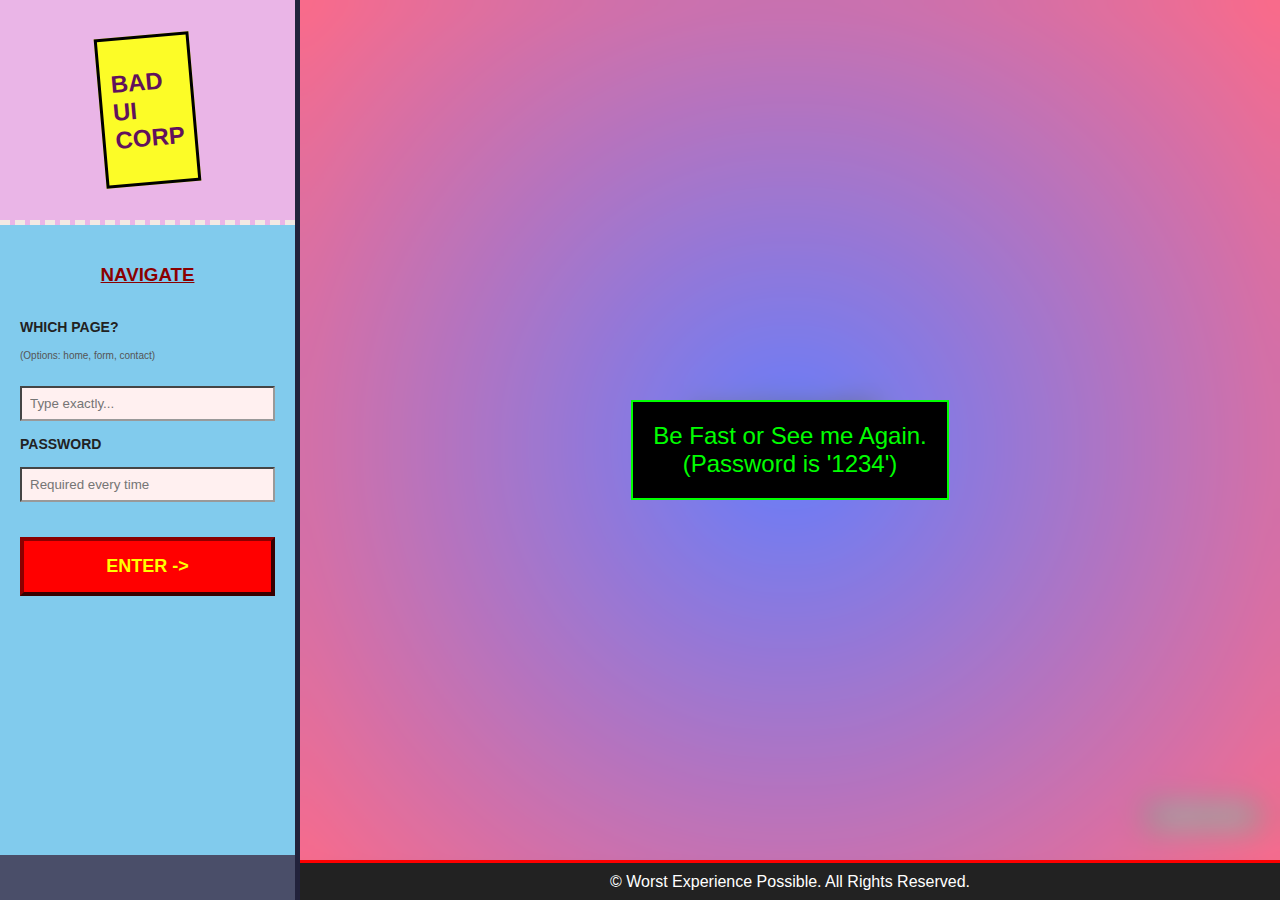
<file: Day5/index.html>
<!DOCTYPE html>
<html lang="en">
<head>
    <meta charset="UTF-8">
    <meta name="viewport" content="width=device-width, initial-scale=1.0">
    <title>Worst UI Experience</title>
    <style>
        /* RESET & BASIC SETUP */
        * {
            box-sizing: border-box;
        }

        body {
            margin: 0;
            padding: 0;
            font-family: 'Comic Sans MS', 'Chalkboard SE', sans-serif; /* The font of champions */
            overflow: hidden; /* No body scroll */
            height: 100vh;
            display: flex;
        }

        /* --- LEFT SIDEBAR (VERTICAL HEADER) --- */
        .sidebar {
            width: 300px;
            height: 100vh;
            background-color: #4a4e69;
            border-right: 5px solid #22223b;
            display: flex;
            flex-direction: column;
        
        }

        /* Top Part: Logo */
        .sidebar-top {
            height: 25%;
            background-color:  rgb(234, 181, 231);
            display: flex;
            flex-direction: column;
            justify-content: center;
            align-items: center;
            border-bottom: 5px dashed #f2e9e4;
        }

        .logo-box {
            background-color: rgb(252, 252, 39);
            color: rgb(97, 17, 92);
            padding: 10px;
            transform: rotate(-5deg);
            border: 3px solid black;
        }

        /* Bottom Part: Nav Bar (The Trap) */
        .sidebar-bottom {
            height: 70%;
            padding: 20px;
            background-color: #81cbed;
            display: flex;
            flex-direction: column;
            gap: 15px;
        }

        .nav-label {
            font-size: 14px;
            font-weight: bold;
            color: #222;
        }

        input[type="text"], input[type="password"] {
            width: 100%;
            padding: 8px;
            border: 2px inset #999;
            background: #fff0f0;
        }

        .available-pages {
            font-size: 10px;
            color: #555;
            margin-bottom: 10px;
        }

        /* The Red Enter Button */
        #enter-btn {
            background-color: red;
            color: yellow; 
            border: 4px outset darkred;
            padding: 15px;
            font-size: 18px;
            cursor: pointer; /* Keeps standard cursor to confuse clickability */
            margin-top: 20px;
            text-transform: uppercase;
            font-weight: bold;
            
        }

        #enter-btn:active {
            border-style: inset;
            transform: translate(2px, 2px);
        }

        /* --- RIGHT CONTENT AREA --- */
        .content-container {
            flex-grow: 1;
            height: 100vh;
            position: relative;
            background-color: #333;
            /* The fake scrollbar trick */
            overflow-y: scroll; 
        }

        /* Hide content initially with blur */
        .blur-overlay {
            position: absolute;
            top: 0;
            left: 0;
            width: 100%;
            height: 100vh; /* Fixed viewport height */
            backdrop-filter: blur(15px);
            z-index: 50;
            display: flex;
            justify-content: center;
            align-items: center;
            background: rgba(255, 255, 255, 0.2);
            pointer-events: none; /* Let clicks pass through if needed, but visually blocked */
        }
        
        .teaser-text {
            background: black;
            color: lime;
            padding: 20px;
            font-size: 24px;
            border: 2px solid lime;
            text-align: center;
        }

        /* SECTIONS styling */
        .section {
            height: 100vh;
            width: 100%;
            display: flex;
            flex-direction: column;
            justify-content: center;
            align-items: center;
            position: relative;
            /* The gradient requirement */
            background: radial-gradient(circle, rgba(63,94,251,1) 0%, rgba(252,70,107,1) 100%);
            border-bottom: 10px solid #000;
        }

        .section h1 {
            font-size: 4rem;
            text-shadow: 2px 2px 0 #fff, -1px -1px 0 #fff, 1px -1px 0 #fff, -1px 1px 0 #fff, 1px 1px 0 #fff;
            color: #000;
        }

        /* Manual Logout Button */
        .logout-btn {
            position: absolute;
            bottom: 60px; /* Above footer */
            right: 20px;
            background: grey;
            color: white;
            padding: 5px 10px;
            border: 1px solid black;
            cursor: help; /* Confusing cursor */
        }

        /* --- FOOTER --- */
        .footer {
            position: fixed;
            bottom: 0;
            left: 300px; /* Offset by sidebar width */
            right: 0;
            height: 40px;
            background-color: #222;
            color: #fff;
            display: flex;
            align-items: center;
            justify-content: center;
            z-index: 200;
            border-top: 3px solid red;
        }

        /* --- POPUP MODAL --- */
        #time-modal {
            display: none;
            position: fixed;
            top: 50%;
            left: 50%;
            transform: translate(-50%, -50%);
            background: orange;
            border: 5px double blue;
            padding: 30px;
            z-index: 300;
            text-align: center;
            box-shadow: 10px 10px 0px rgba(0,0,0,0.5);
        }

        /* Form styling for the "Form" section */
        .ugly-form input {
            display: block;
            margin: 10px;
            padding: 10px;
            width: 300px;
        }
        /* SUBMIT BUTTON STYLING */
.submit-btn {
    background-color: #00ff00; /* Neon Green */
    color: #000;
    border: 5px dotted #ff00ff; /* Neon Pink dots */
    padding: 15px 30px;
    font-family: 'Courier New', Courier, monospace;
    font-weight: bold;
    cursor: progress; /* Shows a 'loading' circle even when hovering */
    margin-top: 20px;
    text-transform: uppercase;
    box-shadow: 5px 5px 0px #000;
}

.submit-btn:hover {
    background-color: #ff00ff;
    color: #fff;
    border-color: #00ff00;
    transform: scale(0.95); /* Shrinks instead of growing */
}

.submit-btn:active {
    background-color: red;
    border-style: solid;
}
       
    </style>
</head>
<body>

    <div class="sidebar">
        <div class="sidebar-top">
            <div class="logo-box">
                <h2>BAD<br>UI<br>CORP</h2>
            </div>
        </div>
        <div class="sidebar-bottom">
            <h3 style="color: darkred; text-align: center; text-decoration: underline;">NAVIGATE</h3>
            
            <label class="nav-label">WHICH PAGE?</label>
            <div class="available-pages">(Options: home, form, contact)</div>
            <input type="text" id="page-input" placeholder="Type exactly...">

            <label class="nav-label">PASSWORD</label>
            <input type="password" id="pass-input" placeholder="Required every time">

            <button id="enter-btn">ENTER -></button>
            <div id="error-msg" style="color: red; font-size: 12px; display: none;">Wrong info!</div>
        </div>
    </div>

    <div class="content-container" id="main-container">
        
        <div class="blur-overlay" id="blur-layer">
            <div class="teaser-text">
                Be Fast or See me Again.<br>
                (Password is '1234')
            </div>
        </div>

        <div id="home" class="section">
            <h1>HOME</h1>
            <p></p>
            <button class="logout-btn" onclick="logout()">LOGOUT NOW</button>
        </div>

        <div id="form" class="section">
    <h1>FORM</h1>
    <div class="ugly-form" style="text-align: center;">
        <p style="color: white; font-size: 10px;">(Please fill out in triplicate)</p>
        
        <input type="text" id="useless-input-1" placeholder="Useless Input 1">
        <input type="text" id="useless-input-2" placeholder="Useless Input 2">
        
        <div style="margin: 10px; background: white; display: inline-block; padding: 5px;">
            <input type="checkbox" id="agree-chk"> 
            <label for="agree-chk" style="font-size: 12px; color: black;">I agree to nothing</label>
        </div>
        
        <br>

        <button onclick="submitData()" class="submit-btn">
            SUBMIT QUERY
        </button>
    </div>
    
    <button class="logout-btn" onclick="logout()">LOGOUT NOW</button>
</div>

        <div id="contact" class="section">
            <h1>CONTACT</h1>
            <marquee direction="up" style="height: 100px; background: white; border: 1px solid black;">
                Call us: 8848737657<br>
                Email: abcd@gmail.com
            </marquee>
            <button class="logout-btn" onclick="logout()">LOGOUT NOW</button>
        </div>

    </div>

    <div class="footer">
        &copy; Worst Experience Possible. All Rights Reserved.
    </div>

    <div id="time-modal">
        <h3>WAIT!</h3>
        <p>For how many minutes do you want to be on this page?</p>
        <input type="number" id="minutes-input" min="1" max="5" value="1">
        <br><br>
        <button onclick="confirmEntry()">START TIMER</button>
    </div>

    <script>
        // DOM ELEMENTS
        const mainContainer = document.getElementById('main-container');
        const blurLayer = document.getElementById('blur-layer');
        const enterBtn = document.getElementById('enter-btn');
        const pageInput = document.getElementById('page-input');
        const passInput = document.getElementById('pass-input');
        const errorMsg = document.getElementById('error-msg');
        const timeModal = document.getElementById('time-modal');
        const minInput = document.getElementById('minutes-input');

        // STATE
        let currentTargetSection = null;
        let sessionTimer = null;
        const PASSWORD = "1234";

        // 1. SCROLL HIJACKING
        // We show the scrollbar (CSS overflow-y: scroll) but prevent user from using it
        mainContainer.addEventListener('scroll', (e) => {
            // Immediately force scroll back to current section or top
            if(!currentTargetSection) {
                 mainContainer.scrollTop = 0;
            } else {
                const el = document.getElementById(currentTargetSection);
                if(el) mainContainer.scrollTop = el.offsetTop;
            }
        });
        
        // Prevent mousewheel entirely just to be annoying
        mainContainer.addEventListener('wheel', (e) => {
            e.preventDefault();
        }, { passive: false });


        // 2. NAVIGATION LOGIC
        enterBtn.addEventListener('click', () => {
            const page = pageInput.value.toLowerCase().trim();
            const pass = passInput.value;

            // Strict Validation
            if (pass !== PASSWORD) {
                alert("WRONG PASSWORD! ACCESS DENIED.");
                errorMsg.style.display = 'block';
                return;
            }
            
            if (['home', 'form', 'contact'].includes(page)) {
                errorMsg.style.display = 'none';
                currentTargetSection = page;
                // Show the time modal
                timeModal.style.display = 'block';
            } else {
                alert("That page does not exist. Try 'home', 'form', or 'contact'.");
            }
        });


        // 3. CONFIRM ENTRY & TIMER
        function confirmEntry() {
            const minutes = parseFloat(minInput.value);
            if (!minutes || minutes <= 0) {
                alert("Enter a valid time.");
                return;
            }

            // Hide modal
            timeModal.style.display = 'none';

            // Remove Blur
            blurLayer.style.display = 'none';

            // Navigate (Scroll) to section
            const targetEl = document.getElementById(currentTargetSection);
            // We temporarily allow scroll just to set the position
            mainContainer.scrollTop = targetEl.offsetTop;

            // Set Timer for Auto-Logout
            alert(`You have ${minutes} minute(s). Clock starts now.`);
            
            if(sessionTimer) clearTimeout(sessionTimer);
            
            sessionTimer = setTimeout(() => {
                alert("TIME IS UP! LOGGING OUT.");
                logout();
            }, minutes * 60 * 1000);

            // Clear inputs because user must re-enter every time
            pageInput.value = "";
            passInput.value = "";
        }

        // 4. LOGOUT LOGIC
        function logout() {
            // Reset everything
            currentTargetSection = null;
            if(sessionTimer) clearTimeout(sessionTimer);
            
            // Bring back blur
            blurLayer.style.display = 'flex';
            
            // Scroll to top
            mainContainer.scrollTop = 0;
            
            alert("You have been logged out.");
        }
        function submitData() {
    // 1. Get Values
    const val1 = document.getElementById('useless-input-1').value;
    const val2 = document.getElementById('useless-input-2').value;
    const isAgreed = document.getElementById('agree-chk').checked;

    // 2. Annoying Validation
    if (!val1 || !val2) {
        alert("ERROR: You cannot submit emptiness to the void.");
        return;
    }

    if (!isAgreed) {
        alert("HALT: You must agree to the terms you didn't read.");
        return;
    }

    // 3. The 'Worst UI' Submission Process
    // Ask for confirmation twice
    let confirm1 = confirm("Are you sure you want to submit?");
    if (confirm1) {
        let confirm2 = confirm("Are you absolutely, positively sure?");
        if (confirm2) {
            // Fake loading delay
            const btn = document.querySelector('.submit-btn');
            const originalText = btn.innerText;
            
            btn.innerText = "UPLOADING TO NOWHERE...";
            btn.disabled = true; // Disable button

            setTimeout(() => {
                // Success Message (That looks like an error)
                alert("Alert: Submission Successful.\n\nData sent to: /dev/null");
                
                // Clear the form (Frustrating if they wanted to save it)
                document.getElementById('useless-input-1').value = "";
                document.getElementById('useless-input-2').value = "";
                document.getElementById('agree-chk').checked = false;
                
                // Reset Button
                btn.innerText = originalText;
                btn.disabled = false;
            }, 2000); // 2 second delay
        }
    }
}

    </script>
</body>
</html>
</file>
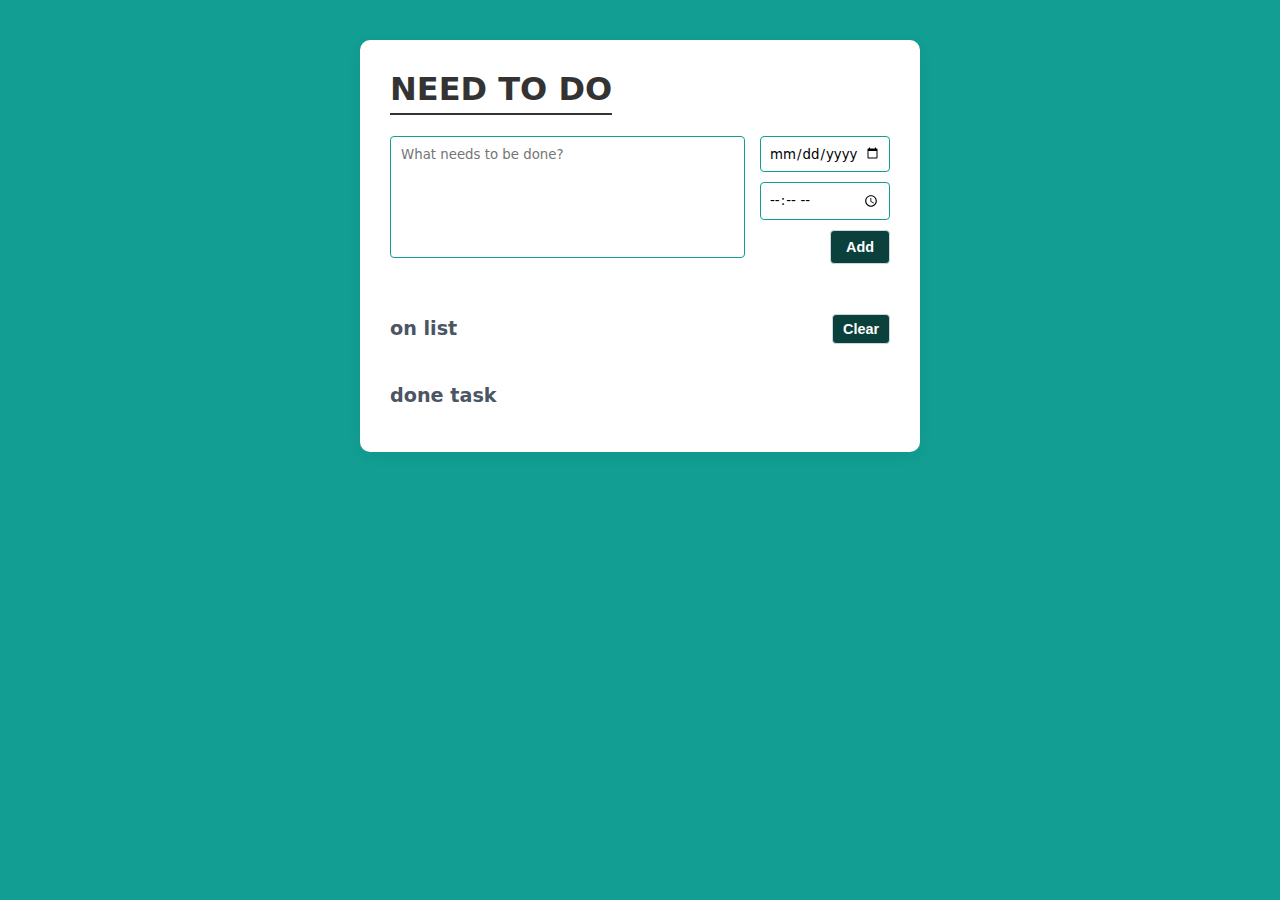
<file: Day8-jsevent/ToDoList/index.html>
<!DOCTYPE html>
<html lang="en">
<head>
    <meta charset="UTF-8">
    <meta name="viewport" content="width=device-width, initial-scale=1.0">
    <title>Need To Do</title>
    <style>
        /* CSS Styling */
        body {
            font-family: system-ui, -apple-system, sans-serif;
            background-color: #129e92;
            color: #333;
            display: flex;
            justify-content: center;
            padding: 40px 20px;
            margin: 0;
        }

        .app-container {
            background-color: #fff;
            padding: 30px;
            border-radius: 10px;
            box-shadow: 0 4px 15px rgba(0, 0, 0, 0.05);
            width: 100%;
            max-width: 500px;
        }

        h1 {
            text-transform: uppercase;
            border-bottom: 2px solid #333;
            display: inline-block;
            margin-top: 0;
            padding-bottom: 5px;
        }

        /* Input Layout */
        .input-section {
            display: flex;
            gap: 15px;
            margin-bottom: 15px;
        }

        textarea {
            flex-grow: 1;
            height: 100px;
            padding: 10px;
            border: 1.5px solid #129e92;
            border-radius: 4px;
            resize: none;
            font-family: inherit;
        }

        .datetime-inputs {
            display: flex;
            flex-direction: column;
            gap: 10px;
            width: 130px;
        }

        input[type="date"], input[type="time"] {
            padding: 8px;
            border: 1.5px solid #129e92;
            border-radius: 4px;
            font-family: inherit;
        }

        .add-btn-container {
            display: flex;
            justify-content: flex-end;
            margin-bottom: 30px;
        }

        /* Lists & Task Items */
        .list-header {
            display: flex;
            justify-content: space-between;
            align-items: center;
            margin-top: 20px;
        }

        h2 {
            font-size: 1.2rem;
            margin: 0;
            color: #4b5563;
        }

        ul {
            list-style-type: none;
            padding: 0;
            margin: 15px 0;
        }

        .task-item {
            border: 1px solid #0a413c;
            border-radius: 6px;
            padding: 12px;
            margin-bottom: 10px;
            display: flex;
            justify-content: space-between;
            align-items: center;
            background-color: linear-gradient(to right,#0a413c, #10b981);
        }

        .task-content {
            display: flex;
            flex-direction: column;
            gap: 4px;
        }

        .task-text {
            font-weight: 500;
        }

        .task-meta {
            font-size: 0.8rem;
            color: #6b7280;
        
        }

        .task-actions {
            display: flex;
            gap: 5px;
        }

        /* Buttons */
        button {
            cursor: pointer;
            border: 1px solid #d1d5db;
            background-color: #fff;
            padding: 6px 10px;
            border-radius: 4px;
            font-size: 0.9rem;
            transition: background-color 0.2s;
        }

        .btn-add:hover { background-color: #29b647; }
        .btn-clear:hover{
                background-color: #ca0808; 
                
        }
        .btn-clear{
            
             background-color: #0a413c; 
             color: white; 
             font-weight: bold;
             }
        .btn-add {
            background-color: #0a413c;
            padding: 8px 15px;
            font-weight: bold;
            color: white;
        }

        .btn-done { background-color: #10b981;; font-weight: bold; }
        .btn-delete { background-color: #ef4444; }
        .btn-edit { background-color: #3b82f6; }
        .btn-undo { background-color: #f59e0b; }
        
        /* Edit Mode Input */
        .edit-input {
            width: 100%;
            padding: 5px;
            font-family: inherit;
        }
    </style>
</head>
<body>

    <div class="app-container">
        <h1>Need To Do</h1>

        <div class="input-section">
            <textarea id="taskDesc" placeholder="What needs to be done?"></textarea>
            <div class="datetime-inputs">
                <input type="date" id="taskDay" title="Day">
                <input type="time" id="taskTime" title="Time">    
            <div class="add-btn-container">
            <button class="btn-add" onclick="addTask()">Add</button>
        </div>
    </div>
        </div>
        

        <div class="list-header">
            <h2>on list</h2>
            <button onclick="clearPending()" class="btn-clear" >Clear</button>
        </div>
        <ul id="pendingList"></ul>

        <div class="list-header" style="margin-top: 40px;">
            <h2>done task</h2>
        </div>
        <ul id="doneList"></ul>
    </div>

    <script src="todo.js"></script>

</body>
</html>
</file>
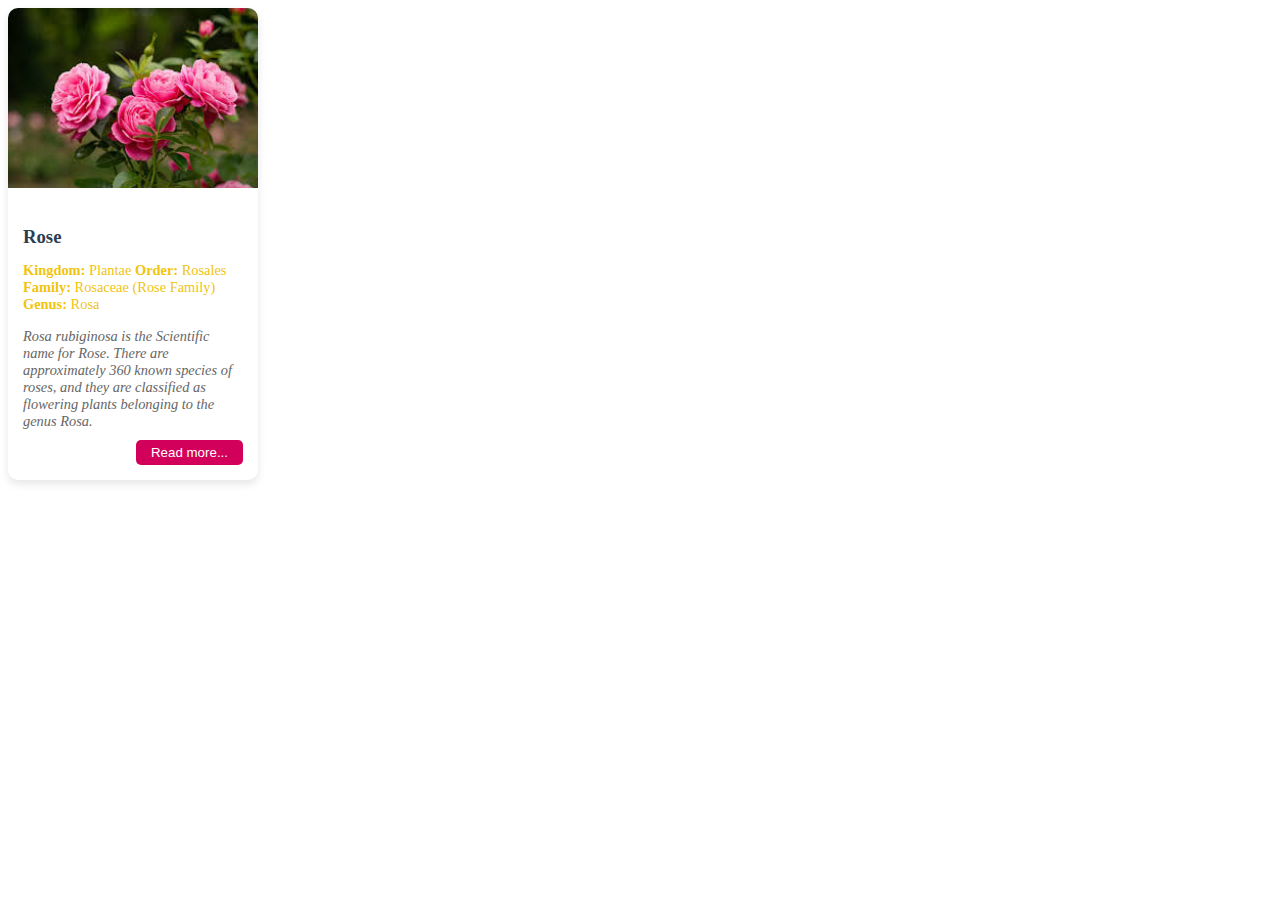
<file: Day10-respnavbar/utilitycheck.html>
<!DOCTYPE html>
<html lang="en">
<head>
    <meta charset="UTF-8">
    <meta name="viewport" content="width=device-width, initial-scale=1.0">
    <title>FlowerCard</title>
    <link rel="stylesheet" href="style2.css" />
</head>
<body>
     <div class="flower align">
            <img src="rose.jpg" alt="Rose" />
            <div class="card-info pdg">
              <h3>Rose</h3>
              <div class="source mgb"><p><b>Kingdom:</b> Plantae  <b>Order:</b> Rosales <b>Family:</b> Rosaceae (Rose Family) <b>Genus:</b> Rosa</p></div>
              <p class="info">Rosa rubiginosa is the Scientific name for Rose. There are approximately 360 known species of roses, and they are classified as flowering plants belonging to the genus Rosa.</p>
              <button class="read-btn bg-c">Read more...</button>
            </div>
          </div>
        
</body>
</html>
</file>
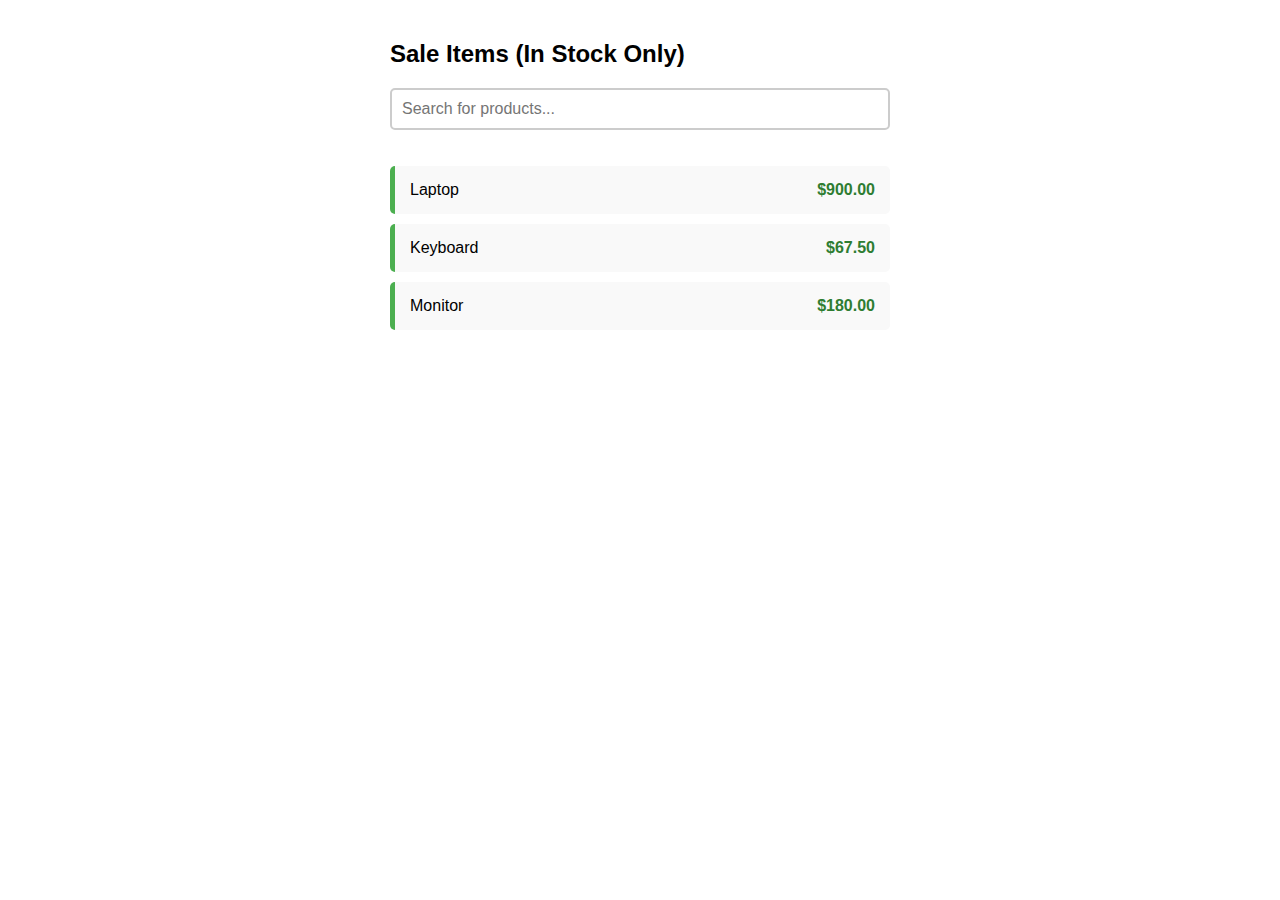
<file: Day9-array/prod.html>
<!DOCTYPE html>
<html lang="en">
<head>
    <meta charset="UTF-8">
    <meta name="viewport" content="width=device-width, initial-scale=1.0">
    <title>Filtered Sale Items</title>
    <style>
        body {
            font-family: sans-serif;
            padding: 20px;
            max-width: 500px;
            margin: 0 auto;
        }
        #searchBar {
            width: 100%;
            padding: 10px;
            margin-bottom: 20px;
            font-size: 16px;
            border: 2px solid #ccc;
            border-radius: 5px;
            box-sizing: border-box; /* Ensures padding doesn't affect 100% width */
        }
        #productList {
            list-style-type: none;
            padding: 0;
        }
        .product-card {
            background-color: #f9f9f9;
            padding: 15px;
            margin-bottom: 10px;
            border-radius: 5px;
            border-left: 5px solid #4CAF50;
            display: flex;
            justify-content: space-between;
        }
        .price {
            font-weight: bold;
            color: #2e7d32;
        }
        .no-results {
            color: #777;
            font-style: italic;
        }
    </style>
</head>
<body>

    <h2>Sale Items (In Stock Only)</h2>
    
    <input type="text" id="searchBar" placeholder="Search for products...">

    <ul id="productList"></ul>

    <script>
        // 1. The original array of objects
        const products = [
            { id: 1, name: "Laptop", price: 1000, inStock: true },
            { id: 2, name: "Mouse", price: 25, inStock: false },
            { id: 3, name: "Keyboard", price: 75, inStock: true },
            { id: 4, name: "Monitor", price: 200, inStock: true },
            { id: 5, name: "Webcam", price: 50, inStock: false }
        ];

        // 2. Select DOM Elements
        const searchBar = document.getElementById('searchBar');
        const productList = document.getElementById('productList');

        // 3. Function to process data and render HTML
        function displayProducts(searchTerm = '') {
            // Clear the list before adding new items
            productList.innerHTML = '';

            // The Filter & Map Chain
            const saleItems = products
                .filter(product => product.inStock === true) // Keep only in-stock items
                .filter(product => product.name.toLowerCase().includes(searchTerm.toLowerCase())) // Keep items matching search
                .map(product => { // Transform remaining items to apply 10% discount
                    return {
                        item: product.name,
                        salePrice: product.price * 0.9
                    };
                });

            // Handle empty results
            if (saleItems.length === 0) {
                productList.innerHTML = '<li class="no-results">No in-stock items match your search.</li>';
                return;
            }

            // Loop through the final saleItems array and create HTML elements
            saleItems.forEach(product => {
                const li = document.createElement('li');
                li.className = 'product-card';
                
                // Using toFixed(2) to make sure the price always shows two decimal places (e.g., $67.50)
                li.innerHTML = `
                    <span>${product.item}</span>
                    <span class="price">$${product.salePrice.toFixed(2)}</span>
                `;
                
                productList.appendChild(li);
            });
        }

        // 4. Listen for typing in the search bar
        searchBar.addEventListener('input', (e) => {
            const textTyped = e.target.value;
            displayProducts(textTyped); 
        });

        // 5. Initial render so items show up before you start typing
        displayProducts();

    </script>
</body>
</html>
</file>
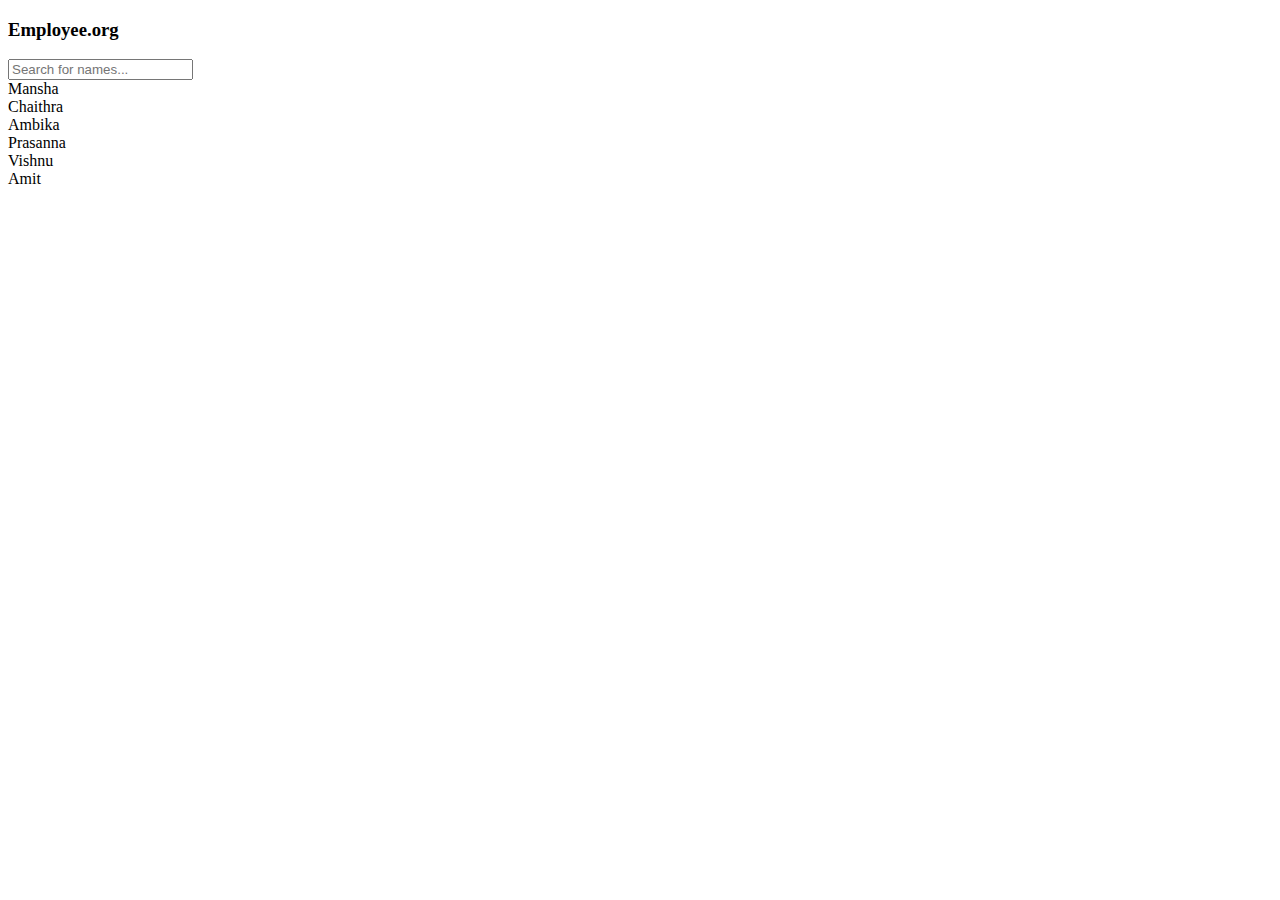
<file: Day9-array/search.html>
<!DOCTYPE html>
<html lang="en">
<head>
    <meta charset="UTF-8">
    <meta name="viewport" content="width=device-width, initial-scale=1.0">
    <title>Search&filter</title>
</head>
<body>
    <h3>Employee.org</h3>
    <input type="text" id="searchInput" placeholder="Search for names...">
    <div id="namesList">
        <!-- <li>Mansha</li>
        <li>Chaithra</li>
        <li>Ambika</li>
        <li>Prasanna</li>
        <li>Vishnu</li> -->
    </div>
    <script src="search.js"></script>
    
</body>
</html>
</file>
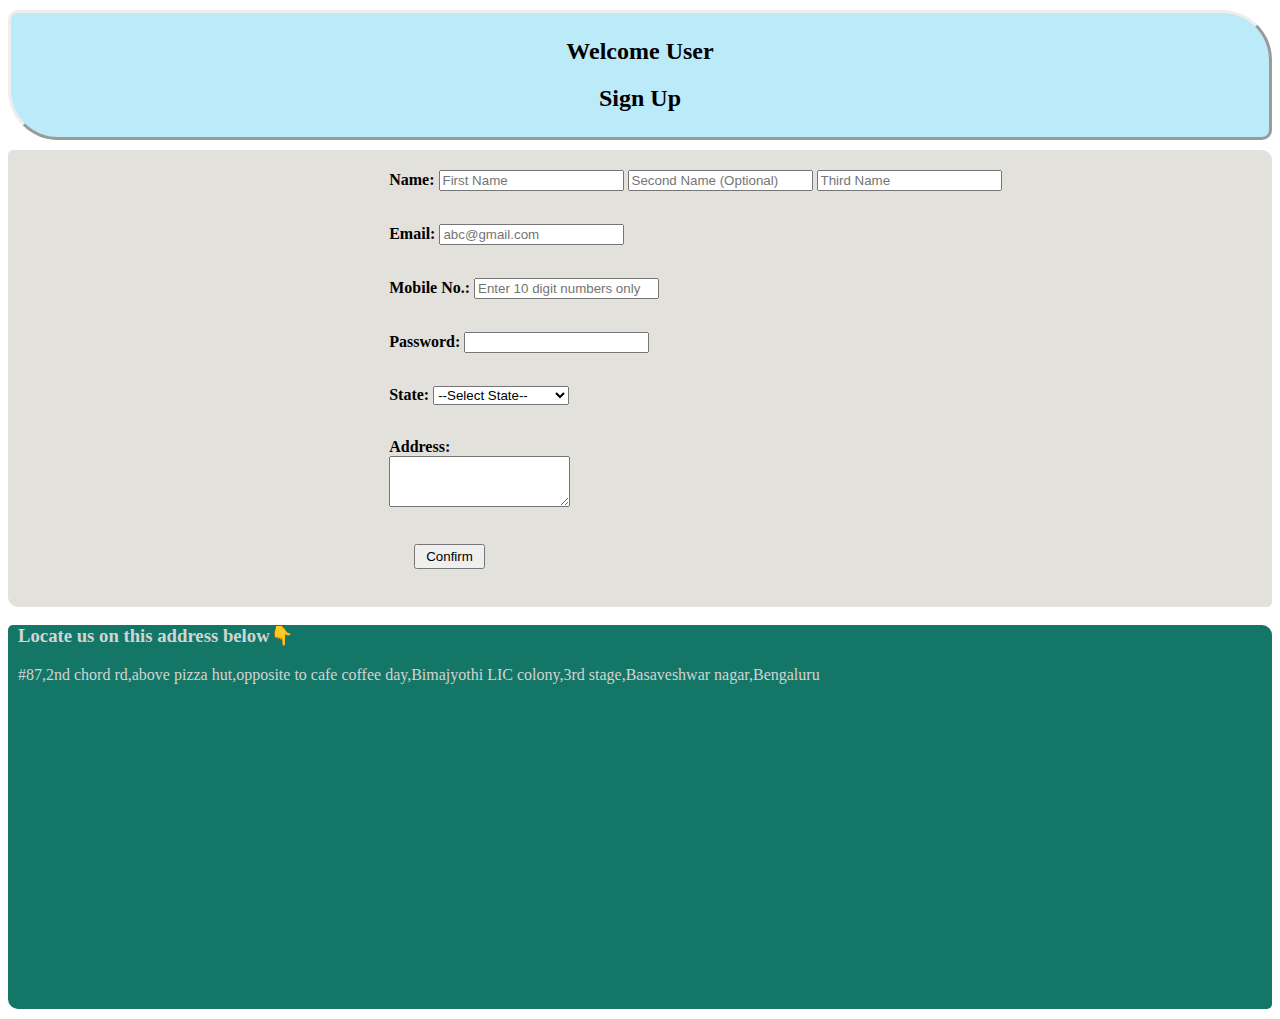
<file: Day1-html/assignment1/signup.html>
<!DOCTYPE html>
<html lang="en">
<head>
    <meta charset="UTF-8">
    <meta name="viewport" content="width=device-width, initial-scale=1.0">
    <title>SignUp Page</title>
</head>
<body style=>
    <header style="background-color: rgba(183, 234, 248, 0.943); border-style:outset; border-radius: 10px 50px; padding: 5px 2px 5px 2px; margin: 10px 0px 10px 0px;">
  <h2 style="font-family:Georgia, 'Times New Roman', Times, serif; text-align: center;">Welcome User</h2><h2 style="text-align: center;">Sign Up</h2></header>
  <section style="background-color: rgb(227, 225, 220); border-radius: 5px 10px; text-align:justify; margin: 5px 0px 5px 0px; padding:10px 5px 10px 5px "><form method="get" style="padding-left: 30%;">
    <div style="margin-bottom:15px; margin-top: 10px;">
    <label for="fname"><b>Name:</b></label>
<input type="text" id="fname" name="fname" placeholder="First Name" required>
<input type="text" id="sname" name="sname" placeholder="Second Name (Optional)">
<input type="text" id="tname" name="tname" placeholder="Third Name" required>
<br><br></div>
<div style="margin-bottom:15px;">
    <label for="email"><b>Email:</b></label>
    <input type="email" id="email" name="email" placeholder="abc@gmail.com" required><br><br>
</div>
<div style="margin-bottom:15px;">
    <label for="mobile"><b>Mobile No.:</b></label>
    <input type="tel" id="mobile" name="mobile" maxlength="10" pattern="\d{10}" placeholder="Enter 10 digit numbers only" required><br><br>
</div>
<div style="margin-bottom:15px;">
    <label for="password"><b>Password:</b></label>
    <input type="password" id="password" name="password" required><br><br>
</div>
<div style="margin-bottom:15px;">
    <label for="state"><b>State:</b></label>
    <select id="state" name="state" required>
      <option value="">--Select State--</option>
      <option value="Andhra Pradesh">Andhra Pradesh</option>
      <option value="Arunachal Pradesh">Arunachal Pradesh</option>
      <option value="Assam">Assam</option>
      <option value="Bihar">Bihar</option>
      <option value="Chhattisgarh">Chhattisgarh</option>
      <option value="Goa">Goa</option>
      <option value="Gujarat">Gujarat</option>
      <option value="Haryana">Haryana</option>
      <option value="Himachal Pradesh">Himachal Pradesh</option>
      <option value="Jharkhand">Jharkhand</option>
      <option value="Karnataka">Karnataka</option>
      <option value="Kerala">Kerala</option>
      <option value="Madhya Pradesh">Madhya Pradesh</option>
      <option value="Maharashtra">Maharashtra</option>
      <option value="Manipur">Manipur</option>
      <option value="Meghalaya">Meghalaya</option>
      <option value="Mizoram">Mizoram</option>
      <option value="Nagaland">Nagaland</option>
      <option value="Odisha">Odisha</option>
      <option value="Punjab">Punjab</option>
      <option value="Rajasthan">Rajasthan</option>
      <option value="Sikkim">Sikkim</option>
      <option value="Tamil Nadu">Tamil Nadu</option>
      <option value="Telangana">Telangana</option>
      <option value="Tripura">Tripura</option>
      <option value="Uttar Pradesh">Uttar Pradesh</option>
      <option value="Uttarakhand">Uttarakhand</option>
      <option value="West Bengal">West Bengal</option>
    </select><br><br>
</div>
<div style="margin-bottom:15px;">
    <label for="address"><b>Address:</b></label><br>
    <textarea id="address" name="address" rows="3" required></textarea><br><br>
</div>
<div style="margin-bottom:10px;">
    <button type="submit" style="padding: 3px 10px; margin-top:0px; margin-left: 25px;">Confirm</button><br><br></div>
  </form>
  </section>
<div style="background-color: rgb(19, 118, 103); border-radius: 5px 10px; padding-left: 10px; padding-bottom: 5px; margin: 10px 0px 10px 0px; color: lightgray;">

  <!-- Embedding Map -->
  <h3>Locate us on this address below👇</h3>
  <p>#87,2nd chord rd,above pizza hut,opposite to cafe coffee day,Bimajyothi LIC colony,3rd stage,Basaveshwar nagar,Bengaluru</p>
  <iframe src="https://www.google.com/maps/embed?pb=!1m18!1m12!1m3!1d11156.603793382643!2d77.52948043755872!3d12.99737850000001!2m3!1f0!2f0!3f0!3m2!1i1024!2i768!4f13.1!3m3!1m2!1s0x3bae3d9bcd2ec80b%3A0xd64c10e204297f9f!2sPizza%20Hut%20%7C%20Basaveshwar%20Nagar%2C%20Bangalore!5e1!3m2!1sen!2sin!4v1770945203131!5m2!1sen!2sin" width="400" height="300" style="border:0;" allowfullscreen="" loading="lazy" referrerpolicy="no-referrer-when-downgrade"></iframe>
</div>
</body>
</html>
</file>
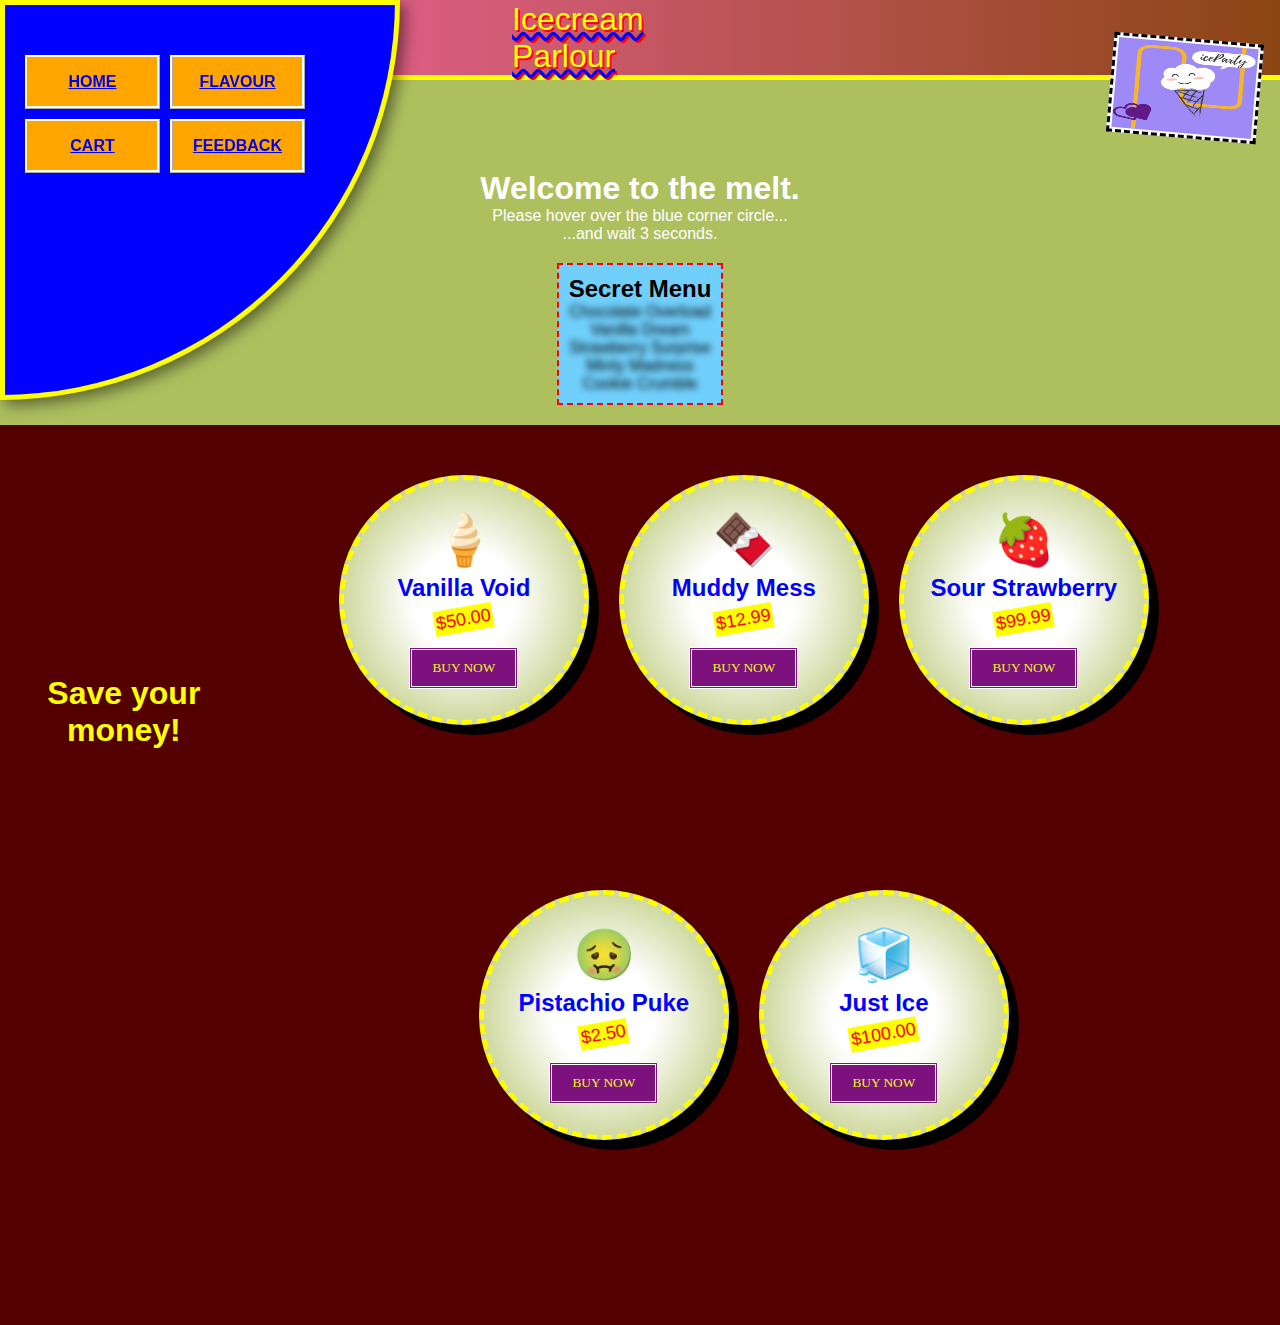
<file: Day5/assignment/index2.html>
<!DOCTYPE html>
<html lang="en">
<head>
    <meta charset="UTF-8">
    <meta name="viewport" content="width=device-width, initial-scale=1.0">
    <title>Icecream Parlour
    </title>
    <link rel="stylesheet" href="style2.css" />
    <link
        href="https://fonts.googleapis.com/css2?family=Roboto:wght@400;700&display=swap"
        rel="stylesheet" />
</head>
<body>

    <div class="header-strip">
        <div class="header-title">Icecream<br>Parlour</div>
        <div class="header-logo"><img src="icewebLogo.png" alt="logo" class="logo" /></div>
    </div>

    <div class="nav-circle-container">
        <div class="hover-hint">HOVER HERE FOR MENU -></div>
        
        <div class="nav-items">
            <div class="nav-btn" ><a href="#home">Home</a></div>
            <div class="nav-btn"><a href="#flavour">Flavour</a></div>
            <div class="nav-btn"><a href="#cart">Cart</a></div>
            <div class="nav-btn"><a href="#feedback">Feedback</a></div>
        </div>
    </div>
<section id="home">
    <div class="main-content">
        <h1>Welcome to the melt.</h1>
        <p>Please hover over the blue corner circle...</p>
        <p>...and wait 3 seconds.</p>

        <div class="secret-menu">
            <h2>Secret Menu</h2>
            <ul class="secret">
                <li>Chocolate Overload</li>
                <li>Vanilla Dream</li>
                <li>Strawberry Surprise</li>
                <li>Minty Madness</li>
                <li>Cookie Crumble</li>
                </ul>
        </div>
    </section>

<section id="flavour">
    <h1 style="color: yellow; margin-bottom: 30px; padding-top: 200px;">Save your money!</h1>
    
    <div class="card-container">
        <div class="ice-cream-card">
            <div class="ice-cream-emoji">🍦</div>
            <div class="flavor-title">Vanilla Void</div>
            <div class="price-tag">$50.00</div>
            <button class="buy-now-btn">BUY NOW</button>
        </div>

        <div class="ice-cream-card">
            <div class="ice-cream-emoji">🍫</div>
            <div class="flavor-title">Muddy Mess</div>
            <div class="price-tag">$12.99</div>
            <button class="buy-now-btn">BUY NOW</button>
        </div>

        <div class="ice-cream-card">
            <div class="ice-cream-emoji">🍓</div>
            <div class="flavor-title">Sour Strawberry</div>
            <div class="price-tag">$99.99</div>
            <button class="buy-now-btn">BUY NOW</button>
        </div>

        <div class="ice-cream-card">
            <div class="ice-cream-emoji">🤢</div>
            <div class="flavor-title">Pistachio Puke</div>
            <div class="price-tag">$2.50</div>
            <button class="buy-now-btn">BUY NOW</button>
        </div>

        <div class="ice-cream-card">
            <div class="ice-cream-emoji">🧊</div>
            <div class="flavor-title">Just Ice</div>
            <div class="price-tag">$100.00</div>
            <button class="buy-now-btn">BUY NOW</button>
        </div>
    </div>
</section>

</body>
</html>
</file>
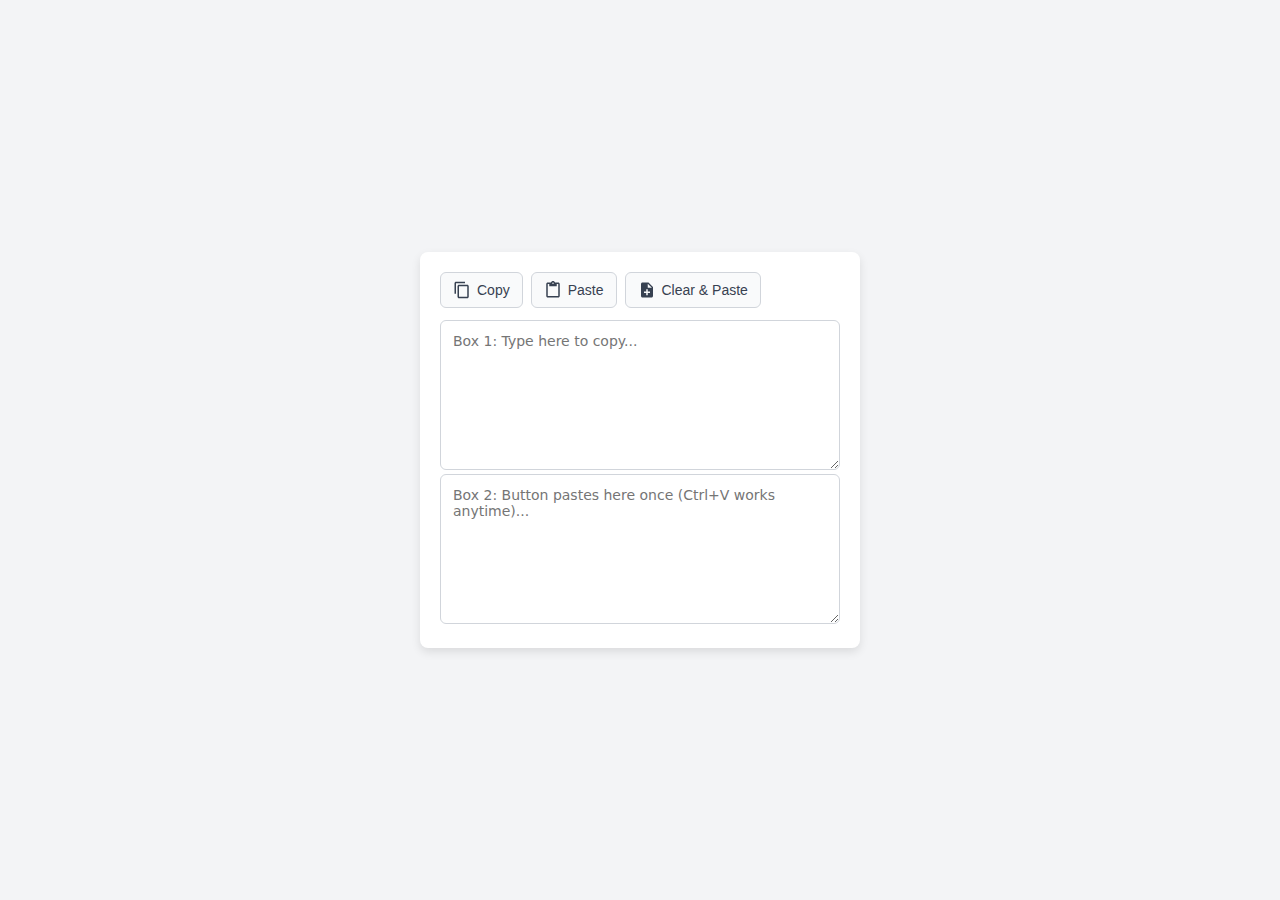
<file: Day7-JS/task/copypaste.html>
<!doctype html>
<html lang="en">
  <head>
    <meta charset="UTF-8" />
    <meta name="viewport" content="width=device-width, initial-scale=1.0" />
    <title>Copy and Paste Clipboard</title>
    <style>
      /* CSS Styling remains the same to ensure identical output */
      body {
        font-family:
          system-ui,
          -apple-system,
          sans-serif;
        display: flex;
        justify-content: center;
        align-items: center;
        height: 100vh;
        margin: 0;
        background-color: #f3f4f6;
      }

      .container {
        background-color: #ffffff;
        padding: 20px;
        border-radius: 8px;
        box-shadow: 0 4px 10px rgba(0, 0, 0, 0.1);
        width: 100%;
        max-width: 400px;
      }

      .toolbar {
        display: flex;
        gap: 8px;
        margin-bottom: 12px;
      }

      button {
        background-color: #f9fafb;
        border: 1px solid #d1d5db;
        border-radius: 6px;
        padding: 8px 12px;
        cursor: pointer;
        display: flex;
        align-items: center;
        gap: 6px;
        font-size: 14px;
        font-weight: 500;
        color: #374151;
        transition: all 0.2s ease;
      }

      button:hover {
        background-color: #e5e7eb;
        border-color: #9ca3af;
      }

      button:active {
        background-color: #d1d5db;
      }

      button svg {
        width: 18px;
        height: 18px;
        fill: currentColor;
      }

      textarea {
        width: 100%;
        height: 150px;
        padding: 12px;
        border: 1px solid #d1d5db;
        border-radius: 6px;
        box-sizing: border-box;
        font-family: inherit;
        font-size: 14px;
        resize: vertical;
        color: #1f2937;
      }

      textarea:focus {
        outline: none;
        border-color: #3b82f6;
        box-shadow: 0 0 0 3px rgba(59, 130, 246, 0.2);
      }

      .toast {
        font-size: 12px;
        color: #10b981;
        margin-left: auto;
        align-self: center;
        opacity: 0;
        transition: opacity 0.3s;
      }
    </style>
  </head>
  <body>
    <div class="container">
      <div class="toolbar">
        <button id="copyBtn" title="Copy to clipboard">
          <svg viewBox="0 0 24 24">
            <path
              d="M16 1H4c-1.1 0-2 .9-2 2v14h2V3h12V1zm3 4H8c-1.1 0-2 .9-2 2v14c0 1.1.9 2 2 2h11c1.1 0 2-.9 2-2V7c0-1.1-.9-2-2-2zm0 16H8V7h11v14z"
            />
          </svg>
          Copy
        </button>

        <button id="pasteBtn" title="Paste from clipboard">
          <svg viewBox="0 0 24 24">
            <path
              d="M19 2h-4.18C14.4.84 13.3 0 12 0c-1.3 0-2.4.84-2.82 2H5c-1.1 0-2 .9-2 2v16c0 1.1.9 2 2 2h14c1.1 0 2-.9 2-2V4c0-1.1-.9-2-2-2zm-7 0c.55 0 1 .45 1 1s-.45 1-1 1-1-.45-1-1 .45-1 1-1zm7 18H5V4h2v3h10V4h2v16z"
            />
          </svg>
          Paste
        </button>
        <button id="clearPasteBtn" title="clear active box and paste">
                <svg viewBox="0 0 24 24">
                    <path d="M14 2H6c-1.1 0-1.99.9-1.99 2L4 20c0 1.1.89 2 1.99 2H18c1.1 0 2-.9 2-2V8l-6-6zm2 14h-3v3h-2v-3H8v-2h3v-3h2v3h3v2zm-3-7V3.5L18.5 9H13z"/>
                </svg>
                Clear & Paste
            </button>
      </div>

      <div class="text-areas">
        <textarea
          id="sourceBox"
          placeholder="Box 1: Type here to copy..."
        ></textarea>
        <textarea
          id="destinationBox"
          placeholder="Box 2: Button pastes here once (Ctrl+V works anytime)..."
        ></textarea>
        
      </div>
    </div>

      <script src="copypaste.js"></script>
    
  </body>
</html>
</file>
<file: Day10-respnavbar/style2.css>
.flower {
  background-color: white;
  width: 250px;
  border-radius: 10px;
  box-shadow: 0 4px 8px rgba(0, 0, 0, 0.1);
  overflow: hidden; 
  transition: transform 0.3s;
  text-align: left;
}
.align{
    align-items: center;
}
.flower:hover {
  transform: translateY(-5px); /* Moves card up slightly on hover */
}

.flower img {
  width: 100%;
  height: 180px;
  object-fit: cover;
}
.pdg {
  padding: 15px;
}
.card-info {
  
  position: relative; /* Needed for positioning the button */
}

.card-info h3 {
  margin-bottom: 5px;
  color: #2c3e50;
}

.source {
  color: #f1c40f; /* Yellow star color */
  
  font-size: 0.9rem;
}
.mgb{
    margin-bottom: 10px;
}

.info {
  font-style: italic;
  font-size: 0.9rem;
  color: #666;
  margin-bottom: 35px;
}

.read-btn {
  position: absolute;
  bottom: 15px;
  right: 15px;
  background-color: #d3005b;
  color: white;
  border: none;
  padding: 5px 15px;
  border-radius: 5px;
  cursor: pointer;
}

.bg-c:hover {
  background-color: #4d0f31;
}
</file>
<file: Day5/assignment/style2.css>
/* RESET */
        * {
            box-sizing: border-box;
            margin: 0;
            padding: 0;
        }

        body {
            /* Terrible background color: Puke Green */
            background-color: #aebf5e; 
            font-family: 'Comic Sans MS', 'Chalkboard SE', sans-serif;
            overflow-x: hidden;
        }

        /* --- HEADER SECTION --- */
        .header-strip {
            /* Placed absolutely to let the circle overlap it badly */
            position: absolute;
            top: 0;
            left: 0;
            width: 100%;
            height: 80px;
            background: linear-gradient(90deg, #ff69b4, #8b4513); /* Hot Pink to Brown gradient */
            display: flex;
            justify-content: flex-end; /* Pushes content to right */
            align-items: center;
            border-bottom: 5px solid yellow;
            z-index: 1; /* Behind the circle */
        }

        .header-title {
            /* Centered roughly but not perfectly */
            position: absolute;
            left: 40%; 
            color: yellow;
            font-size: 2rem;
            text-shadow: 2px 2px red;
            text-decoration: underline wavy blue;
        }

        .header-logo {
            width: 150px;
            height: 100px;
            background-color: white;
            border: 3px dashed black;
            margin-top: 100px;
            margin-right: 20px;
            display: flex;
            justify-content: center;
            align-items: center;
            font-size: 10px;
            transform: rotate(5deg); /* Slight tilt for annoyance */
        }
        .logo{
            height:90px;
            width:140px;
            object-fit: auto;
        }

        /* --- THE MAGIC CIRCLE (Worst UI Feature) --- */
        .nav-circle-container {
            position: fixed;
            top: 0;
            left: 0;
            /* Initial State: Small Quarter Circle */
            width: 120px;
            height: 120px;
            background-color: cyan;
            /* This creates the bottom-right curve */
            border-bottom-right-radius: 100%;
            border: 5px solid red;
            z-index: 10;
            /* THE TRANSITION: Extremely slow (3 seconds) to frustrate user */
            transition: all 3s cubic-bezier(0.68, -0.55, 0.27, 1.55);
            overflow: hidden; /* Hides buttons when closed */
            cursor: help;
            box-shadow: 5px 5px 15px rgba(0,0,0,0.5);
        }

        /* The Hover Effect (The Interaction) */
        .nav-circle-container:hover {
            /* Expands to a massive size */
            width: 400px;
            height: 400px;
            background-color: blue;
            border-color: yellow;
        }

        /* Helper text to tell user what to do */
        .hover-hint {
            position: absolute;
            top: 20px;
            left: 10px;
            color: black;
            font-weight: bold;
            font-size: 12px;
            width: 80px;
            pointer-events: none;
        }

        /* --- NAVIGATION BUTTONS INSIDE CIRCLE --- */
        .nav-items {
            display: grid;
            grid-template-columns: 1fr 1fr; /* 2x2 Grid like drawing */
            gap: 10px;
            padding-top: 50px;
            padding-left: 20px;
            width: 300px;
            /* Initially hidden visually via opacity */
            opacity: 0;
            transition: opacity 0.5s;
            transition-delay: 0s; /* Instant hide */
        }

        /* Show items only when circle is hovered */
        .nav-circle-container:hover .nav-items {
            opacity: 1;
            transition-delay: 2s; /* Wait 2 seconds before showing buttons! */
        }

        /* Hide hint on hover */
        .nav-circle-container:hover .hover-hint {
            display: none;
        }

        .nav-btn {
            background-color: orange;
            border: 3px ridge white;
            padding: 15px;
            color: purple;
            font-weight: bold;
            text-align: center;
            text-transform: uppercase;
            cursor: pointer;
        }

        .nav-btn:hover {
            background-color: white;
            color: red;
        }

        /* --- MAIN CONTENT (Placeholder) --- */
        .main-content {
            margin-top: 150px;
            padding: 20px;
            text-align: center;
            color: white;
        }

        .secret-menu {
            margin-top: 20px;
            padding: 10px;
            background-color: rgb(112, 207, 251);
            color: black;
            display: inline-block;
            border: 2px dashed red;
        }
        .secret-menu:hover {
            background-color: white;

        }

        ul{
            list-style-type: none;
        }
        .secret {
            /* Add this class to any text you want to hide */
    filter: blur(3px);
    transition: filter 2s; /* Make it take 2 seconds to clear up! */
}

.secret:hover {
    filter: blur(0px);
    background-color: yellowgreen;
}
    /* flavour section */
    /* --- FLAVOUR SECTION STYLES --- */
#flavour {
    display: flex; /* Hidden by default */
    padding: 50px 20px;
    background-color: #550000; /* Dark blood red background */
    min-height: 100vh;
    text-align: center;
}

.card-container {
    display: flex;
    justify-content: center;
    flex-wrap: wrap;
    gap: 30px;
}

.ice-cream-card {
    width: 250px;
    height: 250px;
    background: radial-gradient(circle, #ffffff 30%, #aebf5e 100%);
    border-radius: 50%; /* CIRCULAR CARD */
    border: 5px dashed yellow;
    display: flex;
    flex-direction: column;
    align-items: center;
    justify-content: center;
    overflow: hidden; /* Hides corners */
    box-shadow: 10px 10px 0px black;
    transition: transform 0.2s;
    animation: spin-stop 3s infinite linear;
}

.ice-cream-emoji {
    font-size: 50px;
}

.flavor-title {
    font-size: 24px;
    color: blue;
    font-weight: bold;
    margin: 5px 0;
     /* Strikethrough for no reason */
}

.price-tag {
    font-size: 18px;
    color: red;
    background: yellow;
    padding: 2px;
    transform: rotate(-10deg);
}

/* --- THE WEIRD ROTATING BUTTON --- */
.buy-now-btn {
    margin-top: 15px;
    padding: 10px 20px;
    background-color: #7d117d; /* Neon Pink */
    color: rgb(237, 248, 34);
    border: 3px double white;
    font-family: 'Comic Sans MS';
    cursor: text; /* Wait cursor to annoy user */
    
    /* ANIMATION LOGIC: 
       Total duration 3s. 
       It spins for 0.5s, then waits (stops) for 2.5s. 
       Infinite loop. */
    /* animation: spin-stop 3s infinite linear; */
}

@keyframes spin-stop {
    0% { transform: rotate(0deg); }
    10% { transform: rotate(0deg); } /* Fast Spin */
    100% { transform: rotate(360deg); } /* Pause for rest of time */
}
</file>
